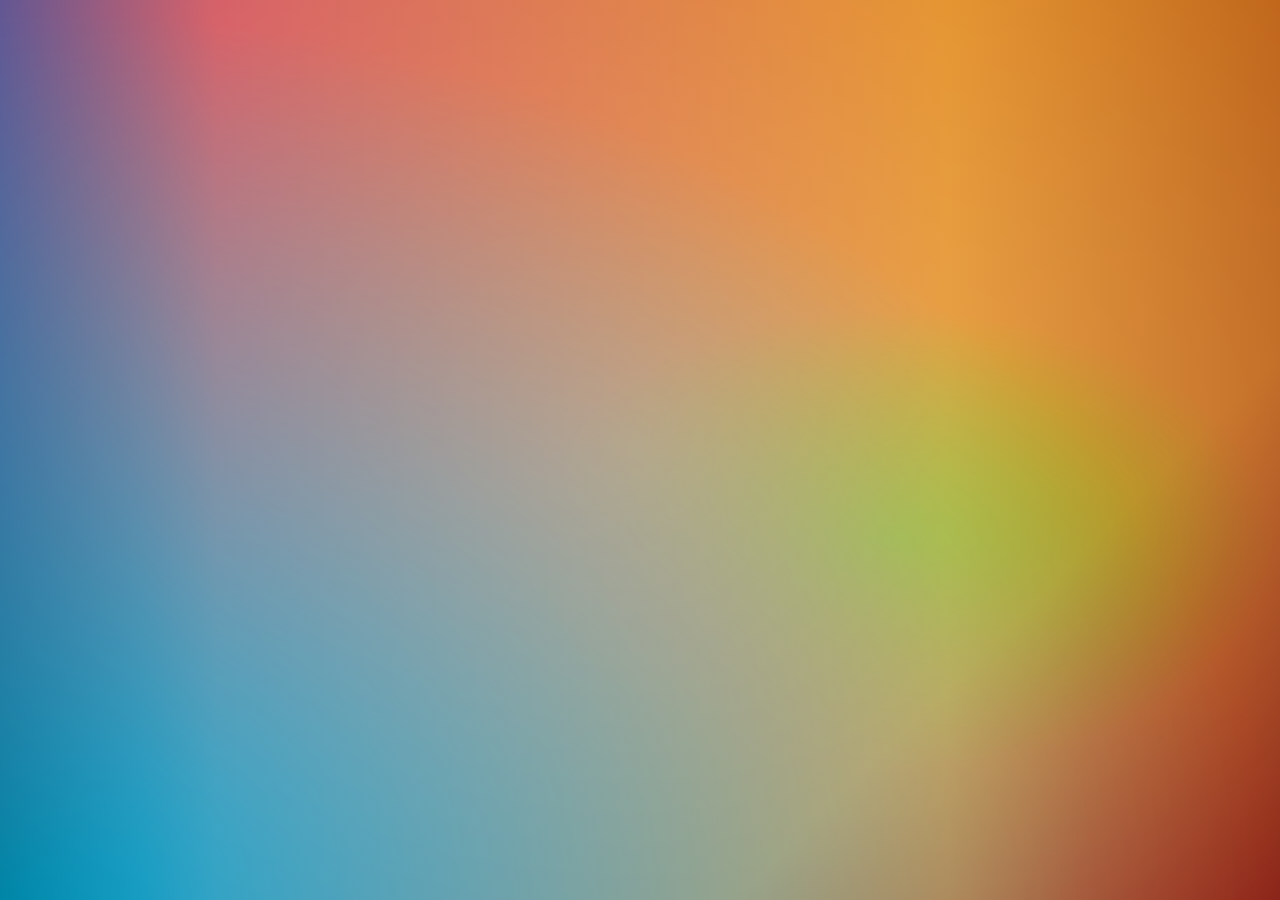
<file: bgs/index.html>
<!DOCTYPE html>
<html lang="en" >

<head>
  <meta charset="UTF-8">
  <title>Layering background gradients</title>
  
  
  
      <link rel="stylesheet" href="css/style.css">

  
</head>

<body>

  <!-- The gradient backgrounds are applied to the body -->
  
  

    <script  src="js/index.js"></script>




</body>

</html>
</file>
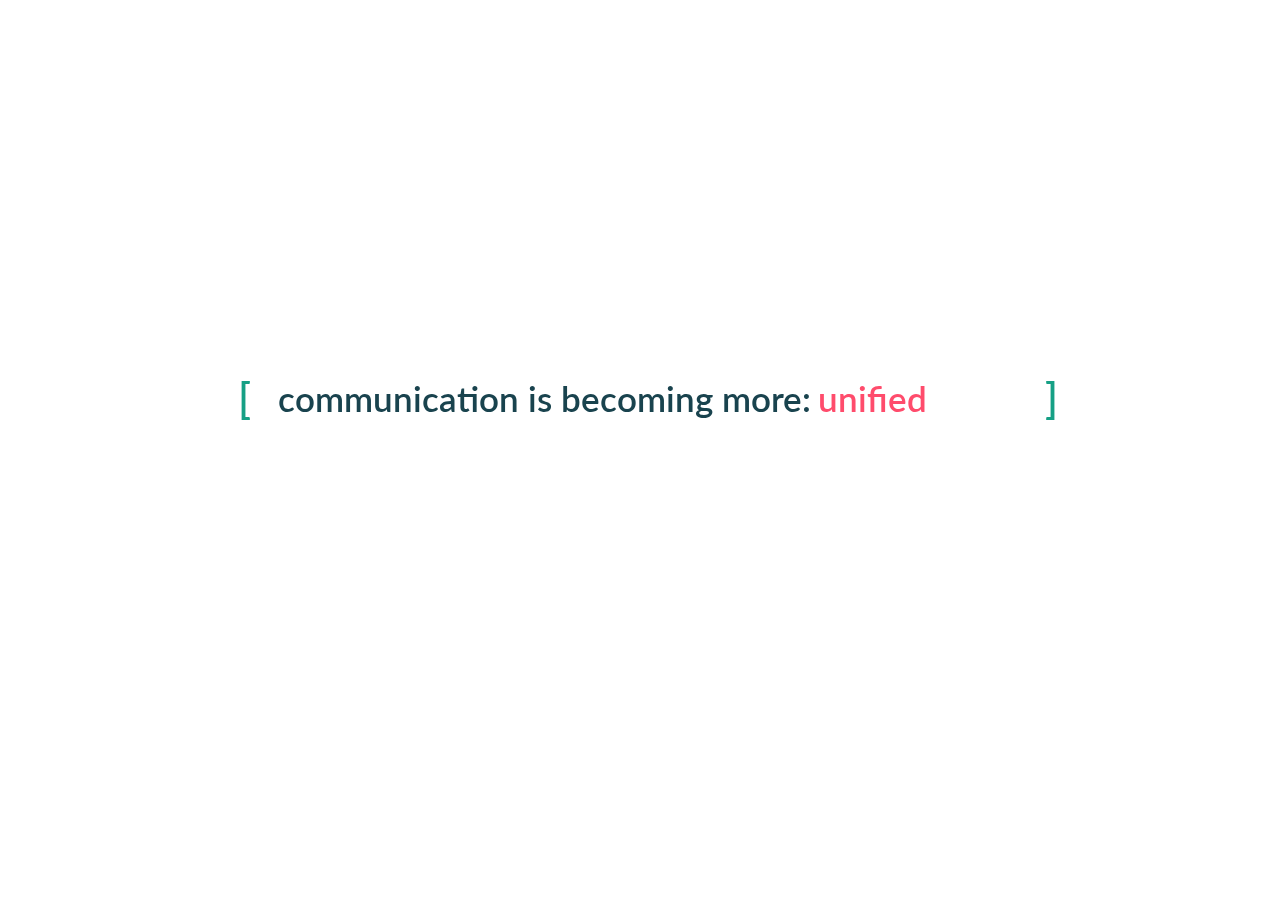
<file: text-animation/index.html>
<!DOCTYPE html>
<html lang="en" >

<head>
  <meta charset="UTF-8">
  <title>Text animation</title>
  
  
  
      <link rel="stylesheet" href="css/style.css">

  
</head>

<body>

  <link href="https://fonts.googleapis.com/css?family=Lato" rel="stylesheet">

<div class="content">
  <div class="content__container">
    <p class="content__container__text">
      communication is becoming more:
    </p>
    
    <ul class="content__container__list">
      <li class="content__container__list__item">unified</li>
      <li class="content__container__list__item">mobile</li>
      <li class="content__container__list__item">realtime</li>
      <li class="content__container__list__item">collaborative</li>
    </ul>
  </div>
</div>
  
  

    <script  src="js/index.js"></script>




</body>

</html>
</file>
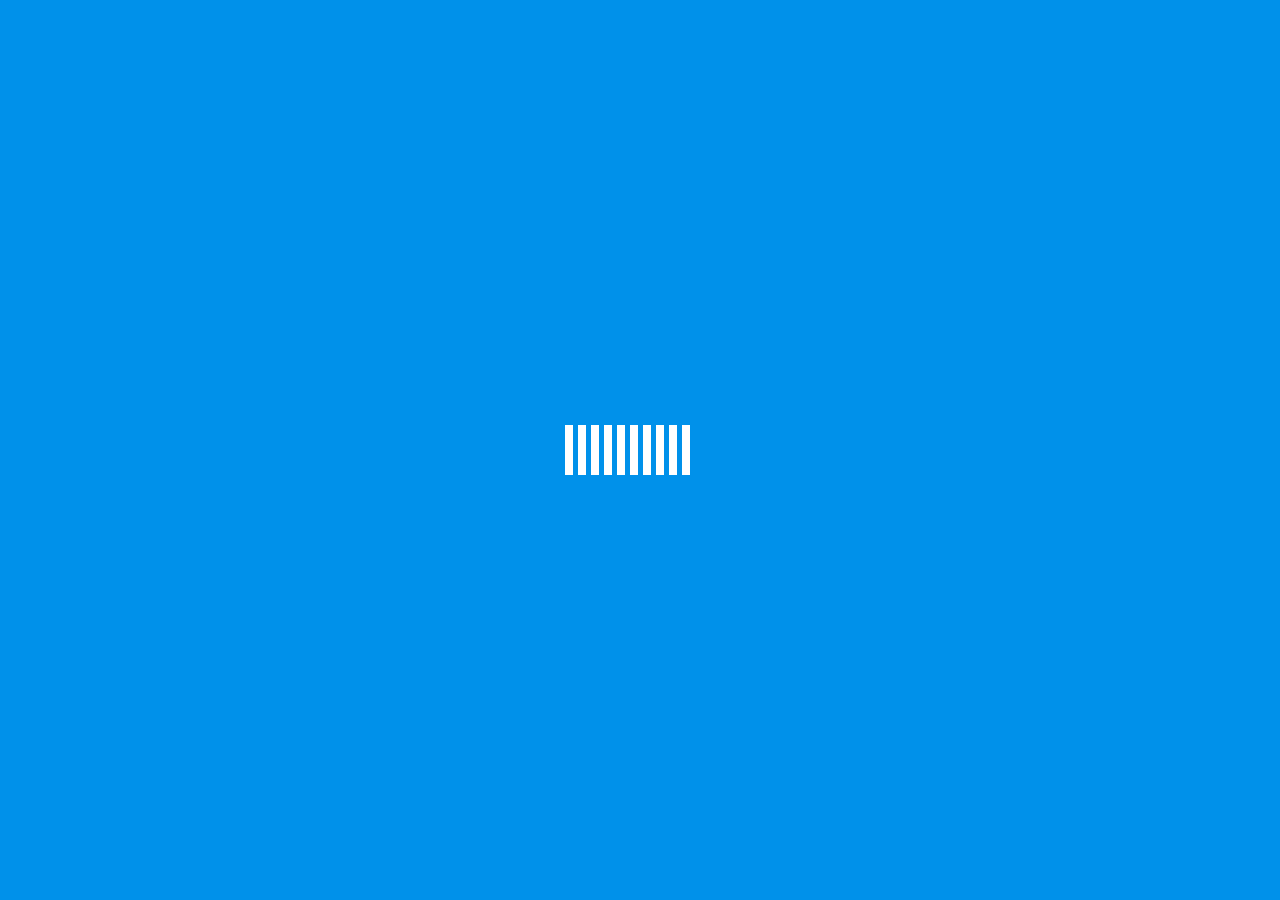
<file: title/index.html>
<!DOCTYPE html>
<html lang="">

<head>
    <meta charset="utf-8">
    <meta name="viewport" content="width=device-width, initial-scale=1.0">
    <title>1</title>
    <link href="styles.css" rel="stylesheet" type="text/css" />
    <script type="text/javascript">
        $(window).on('load', function() {
            var $preloader = $('#p_prldr'),
                $svg_anm = $preloader.find('.svg_anm');
            $svg_anm.fadeOut();
            $preloader.delay(0).fadeOut('slow');
        });

    </script>
</head>

<body>

    <div id="p_prldr">
        <div id="loading">
            <div id="loading-center">
                <div id="loading-center-absolute">

                    <div class="object"></div>
                    <div class="object"></div>
                    <div class="object"></div>
                    <div class="object"></div>
                    <div class="object"></div>
                    <div class="object"></div>
                    <div class="object"></div>
                    <div class="object"></div>
                    <div class="object"></div>
                    <div class="object"></div>

                </div>
            </div>

        </div>
    </div>

</body>

</html>
</file>
<file: bgs/css/style.css>
div {
  position: absolute;
  box-sizing: border-box;
  margin: 0;
  padding: 0;
  overflow: hidden;
}
div:before, div:after {
  content: '';
  position: absolute;
  display: block;
  box-sizing: border-box;
}

/*
* BACKGROUNDS
* 
* A list of layers on the background to keep track of which is which.
* The first background is always on top.
* 
* 1. white center cirlce
* 2. green circle at center right
* 3. blue bottom left
* 4. purple bottom right
* 5. purple - pink- orange background
*
*/
body {
  top: 0;
  left: 0;
  width: 100vw;
  height: 100vh;
  margin: 0;
  padding: 0;
  background: radial-gradient(ellipse at center, rgba(255, 255, 255, 0.2) 0%, rgba(255, 255, 255, 0) 100%), radial-gradient(ellipse at 70% 60%, #c3e060 0%, rgba(195, 224, 96, 0) 30%), radial-gradient(ellipse at bottom left, #00a3cb 0%, rgba(0, 163, 203, 0) 70%), linear-gradient(135deg, rgba(18, 46, 119, 0) 0%, rgba(18, 46, 119, 0) 75%, #122e77 100%), linear-gradient(to right, #625793 0%, #d55d64 17%, #e49129 74%, #c0671c 100%);
  background-blend-mode: screen, hue, color, overlay, normal;
}
</file>
<file: text-animation/css/style.css>
body {
  width: 100%;
  height: 100%;
  position: fixed;
}

.content {
  position: absolute;
  top: 50%;
  left: 50%;
  -webkit-transform: translate(-50%, -50%);
          transform: translate(-50%, -50%);
  height: 160px;
  overflow: hidden;
  font-family: 'Lato', sans-serif;
  font-size: 35px;
  line-height: 40px;
  color: #19434e;
}
.content__container {
  font-weight: 600;
  overflow: hidden;
  height: 40px;
  padding: 0 40px;
}
.content__container:before {
  content: '[';
  left: 0;
}
.content__container:after {
  content: ']';
  position: absolute;
  right: 0;
}
.content__container:after, .content__container:before {
  position: absolute;
  top: 0;
  color: #16a085;
  font-size: 42px;
  line-height: 40px;
  -webkit-animation-name: opacity;
  -webkit-animation-duration: 2s;
  -webkit-animation-iteration-count: infinite;
  animation-name: opacity;
  animation-duration: 2s;
  animation-iteration-count: infinite;
}
.content__container__text {
  display: inline;
  float: left;
  margin: 0;
}
.content__container__list {
  margin-top: 0;
  padding-left: 540px;
  color: #FF4C6C;
  text-align: left;
  list-style: none;
  -webkit-animation-name: change;
  -webkit-animation-duration: 10s;
  -webkit-animation-iteration-count: infinite;
  animation-name: change;
  animation-duration: 10s;
  animation-iteration-count: infinite;
}
.content__container__list__item {
  line-height: 40px;
  margin: 0;
}

@-webkit-keyframes opacity {
  0%, 100% {
    opacity: 0;
  }
  50% {
    opacity: 1;
  }
}
@-webkit-keyframes change {
  0%, 12.66%, 100% {
    -webkit-transform: translate3d(0, 0, 0);
            transform: translate3d(0, 0, 0);
  }
  16.66%, 29.32% {
    -webkit-transform: translate3d(0, -25%, 0);
            transform: translate3d(0, -25%, 0);
  }
  33.32%,45.98% {
    -webkit-transform: translate3d(0, -50%, 0);
            transform: translate3d(0, -50%, 0);
  }
  49.98%,62.64% {
    -webkit-transform: translate3d(0, -75%, 0);
            transform: translate3d(0, -75%, 0);
  }
  66.64%,79.3% {
    -webkit-transform: translate3d(0, -50%, 0);
            transform: translate3d(0, -50%, 0);
  }
  83.3%,95.96% {
    -webkit-transform: translate3d(0, -25%, 0);
            transform: translate3d(0, -25%, 0);
  }
}
@keyframes opacity {
  0%, 100% {
    opacity: 0;
  }
  50% {
    opacity: 1;
  }
}
@keyframes change {
  0%, 12.66%, 100% {
    -webkit-transform: translate3d(0, 0, 0);
            transform: translate3d(0, 0, 0);
  }
  16.66%, 29.32% {
    -webkit-transform: translate3d(0, -25%, 0);
            transform: translate3d(0, -25%, 0);
  }
  33.32%,45.98% {
    -webkit-transform: translate3d(0, -50%, 0);
            transform: translate3d(0, -50%, 0);
  }
  49.98%,62.64% {
    -webkit-transform: translate3d(0, -75%, 0);
            transform: translate3d(0, -75%, 0);
  }
  66.64%,79.3% {
    -webkit-transform: translate3d(0, -50%, 0);
            transform: translate3d(0, -50%, 0);
  }
  83.3%,95.96% {
    -webkit-transform: translate3d(0, -25%, 0);
            transform: translate3d(0, -25%, 0);
  }
}
</file>
<file: title/styles.css>
@mixin horizontalcenter(){
  left: 50%;
  transform: translatex(-50%);
}

@mixin verticalcenter(){
  top: 50%;
  transform: translatey(-50%);
}

@mixin centercenter(){
  top: 50%;
  left: 50%;
  transform: translate(-50%, -50%);
}

/*
* BACKGROUNDS
* 
* A list of layers on the background to keep track of which is which.
* The first background is always on top.
* 
* 1. white center cirlce
* 2. green circle at center right
* 3. blue bottom left
* 4. purple bottom right
* 5. purple - pink- orange background
*
*/

body{
  top: 0;
  left: 0;
  width: 100vw;
  height: 100vh;
  margin: 0;
  padding: 0;
  background: 
    /*1*/ radial-gradient(ellipse at center, rgba(255,255,255,0.2) 0%,rgba(255,255,255,0) 100%),
    /*2*/ radial-gradient(ellipse at 70% 60%, rgba(195,224,96,1) 0%,rgba(195,224,96,0) 30%),
    /*3*/ radial-gradient(ellipse at bottom left, rgba(0,163,203,1) 0%, rgba(0,163,203,0) 70%),
    /*4*/ linear-gradient(135deg, rgba(18,46,119,0) 0%,rgba(18,46,119,0) 75%,rgba(18,46,119,1) 100%),
    /*5*/ linear-gradient(to right, rgba(98,87,147,1) 0%, rgba(213,93,100,1) 17%, rgba(228,145,41,1) 74%, rgba(192,103,28,1) 100%);
   background-blend-mode: 
     /*1*/ screen, 
     /*2*/ hue,
     /*3*/ color,
     /*4*/ overlay,
     /*5*/ normal;
}

#loading{
	background-color: #0091EA;
	height: 100%;
	width: 100%;
	position: fixed;
	z-index: 1;
	margin-top: 0px;
	top: 0px;
}
#loading-center{
	width: 100%;
	height: 100%;
	position: relative;
	}
#loading-center-absolute {
	position: absolute;
	left: 50%;
	top: 50%;
	height: 50px;
	width: 150px;
	margin-top: -25px;
	margin-left: -75px;

}
.object{
	width: 8px;
	height: 50px;
	margin-right:5px;
	background-color: #FFF;
	-webkit-animation: animate 1s infinite;
	animation: animate 1s infinite;
	float: left;
	}

.object:last-child {
	margin-right: 0px;
	}

.object:nth-child(10){
	-webkit-animation-delay: 0.9s;
    animation-delay: 0.9s;	
	}
.object:nth-child(9){
	-webkit-animation-delay: 0.8s;
    animation-delay: 0.8s;	
	}	
.object:nth-child(8){
	-webkit-animation-delay: 0.7s;
    animation-delay: 0.7s;	
	}
.object:nth-child(7){
	-webkit-animation-delay: 0.6s;
    animation-delay: 0.6s;	
	}
.object:nth-child(6){
	-webkit-animation-delay: 0.5s;
    animation-delay: 0.5s;	
	}
.object:nth-child(5){
	-webkit-animation-delay: 0.4s;
    animation-delay: 0.4s;
	}
.object:nth-child(4){
	-webkit-animation-delay: 0.3s;
    animation-delay: 0.3s;		
	}
.object:nth-child(3){
	-webkit-animation-delay: 0.2s;
    animation-delay: 0.2s;	
	}
.object:nth-child(2){
	-webkit-animation-delay: 0.1s;
    animation-delay: 0.1s;
	}						
	


@-webkit-keyframes animate {
 
  50% {
	-ms-transform: scaleY(0); 
   	-webkit-transform: scaleY(0);
    transform: scaleY(0);
	
	  }
	  
	  

}

@keyframes animate {
  50% {
	-ms-transform: scaleY(0); 
   	-webkit-transform: scaleY(0);
    transform: scaleY(0);
	  }

  
}
</file>
